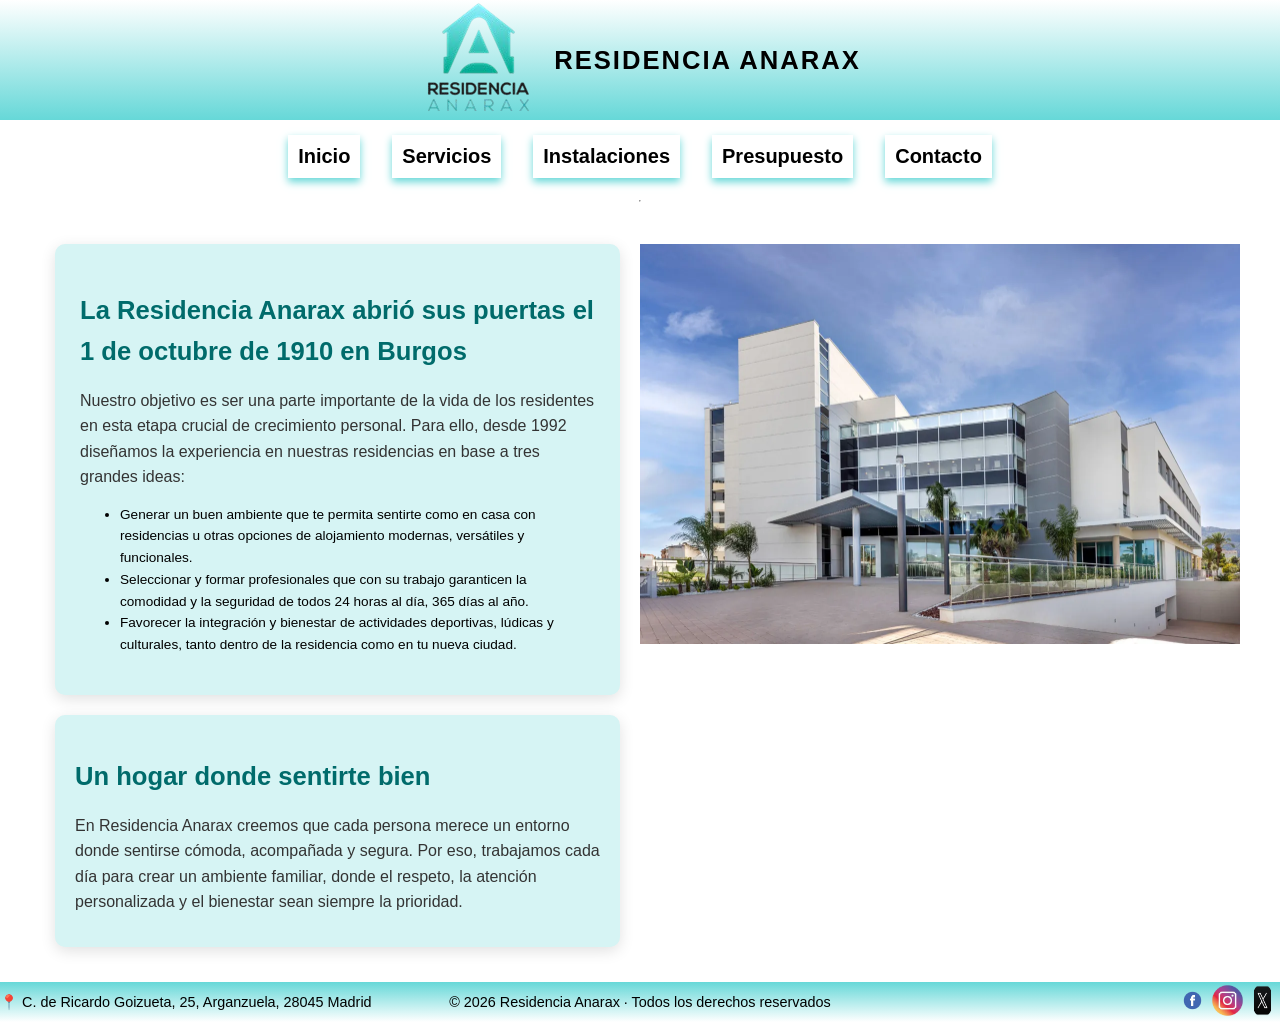
<file: index.html>
<!DOCTYPE html>
<html lang="es">
<head>
    
    <meta charset="UTF-8">
    <meta name="viewport" content="width=device-width, initial-scale=1.0">
    <title>Residencia Anarax</title>
    <link rel="shortcut icon" href="images/logoanarax1.png">
    <link rel="stylesheet" href="css/styles.css">

</head>

<body>
    <header>
        <div style="display: flex; align-items: center; gap: 15px;">
            <img src="images/logoanarax2-removebg-preview.png" alt="logoanarax" id="logo">
            <h1>RESIDENCIA ANARAX</h1>
        </div>
    </header>
    
    <nav class="menu-columnas">
        <div class="columna">
            <a href="index.html">Inicio</a>
        </div>
        
        <div class="columna">
            <a href="#">Servicios</a>
            <ul>
                <li><a href="Servicios/asistenciales.html">Servicios Asistenciales</a></li>
                <li><a href="Servicios/sanitarios.html">Servicios Sanitarios</a></li>
                <li><a href="Servicios/hoteleros.html">Servicios Hoteleros</a></li>
                <li><a href="Servicios/complementarios.html">Servicios Complementarios</a></li>
            </ul>
        </div>

        <div class="columna">
            <a href="galeria.html">Instalaciones</a>
        </div>

        <div class="columna">
            <a href="presupuesto.html">Presupuesto</a>
        </div>

        <div class="columna">
            <a href="contacto.html">Contacto</a>
        </div>


    </nav>
    <hr>
        <div class="contenedor">

            <div class="primertexto">
                <div class="textoestilo">
                    <h2>La Residencia Anarax abrió sus puertas el 1 de octubre de 1910 en Burgos</h2>
                    <p> Nuestro objetivo es ser una parte importante de la vida de los residentes en esta etapa crucial de crecimiento
                        personal.
                        Para ello, desde 1992 diseñamos la experiencia en nuestras residencias en base a tres grandes ideas:
                    </p>
                        <ul>
                            <li>Generar un buen ambiente que te permita sentirte como en casa con residencias u otras opciones de alojamiento modernas, versátiles y funcionales.</li>
                            <li>Seleccionar y formar profesionales que con su trabajo garanticen la comodidad y la seguridad de todos 24 horas al día, 365 días al año.</li>
                            <li>Favorecer la integración y bienestar de actividades deportivas, lúdicas y culturales, tanto dentro de la residencia como en tu nueva ciudad.</li>
                        </ul>

                 </div>

                <div class="textoestilo segundotexto">
                
                    <h2> Un hogar donde sentirte bien </h2>
                    <p>
                        En Residencia Anarax creemos que cada persona merece un entorno donde sentirse cómoda, acompañada y segura.
                        Por eso, trabajamos cada día para crear un ambiente familiar, 
                        donde el respeto, la atención personalizada y el bienestar sean siempre la prioridad.
                    </p>
                </div>
            </div>

            <img src="images/ImagenResidencia.png" alt="residencianarax">
        </div>

    <footer class="footer">
  
        <div class="footer-left">
            <p>📍 C. de Ricardo Goizueta, 25, Arganzuela, 28045 Madrid</p>
        </div>

        <div class="footer-center">
            <p>© 2026 Residencia Anarax · Todos los derechos reservados</p>
        </div>

        <div class="footer-right">
            <a href="https://facebook.com" target="_blank">
                <img src="images/facebook-social-media-icon-design-template-vector-png_127003-removebg-preview.png" alt="Facebook">
            </a>

            <a href="https://instagram.com" target="_blank">
                <img src="images/instagram-removebg-preview.png" alt="Instagram">
            </a>

            <a href="https://twitter.com" target="_blank">
                <img src="images/twitterxlogo-removebg-preview.png" alt="Twitter">
            </a>
        </div>

</footer>

</body>

</html>
</file>
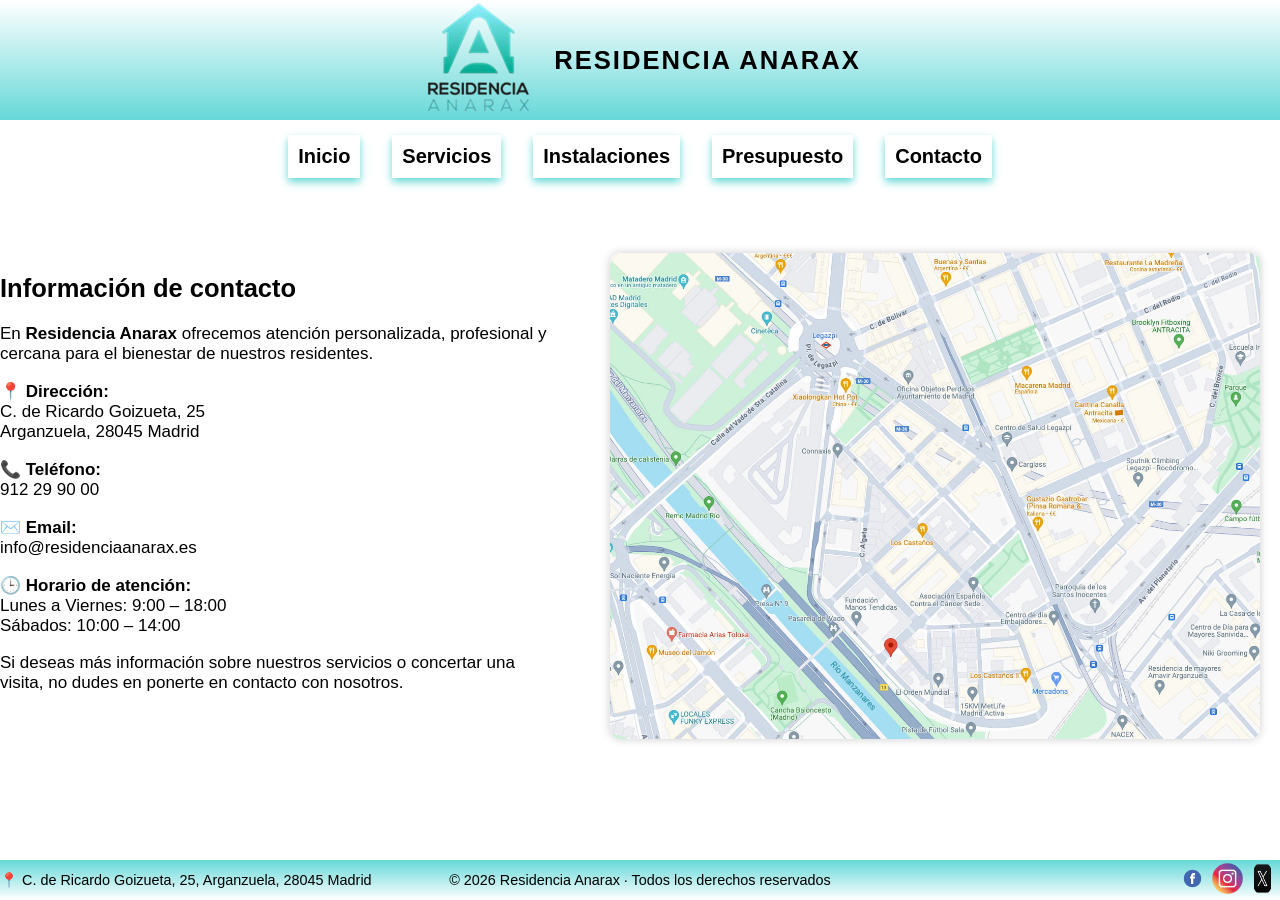
<file: contacto.html>
<!DOCTYPE html>
<html lang="es">
<head>

  <meta charset="UTF-8">
  <meta name="viewport" content="width=device-width, initial-scale=1.0">
  <title>Contacto - Residencia Anarax</title>
  <link rel="stylesheet" href="css/styles.css">

</head>
<body class="fondo_quienes">
    <header>
        <div style="display: flex; align-items: center; gap: 15px;">
            <img src="images/logoanarax2-removebg-preview.png" alt="logoanarax" id="logo">
            <h1>RESIDENCIA ANARAX</h1>
        </div>
    </header>
    
    <nav class="menu-columnas">
        <div class="columna">
            <a href="index.html">Inicio</a>
        </div>
        
        <div class="columna">
            <a href="#">Servicios</a>
            <ul>
                <li><a href="Servicios/asistenciales.html">Servicios Asistenciales</a></li>
                <li><a href="Servicios/sanitarios.html">Servicios Sanitarios</a></li>
                <li><a href="Servicios/hoteleros.html">Servicios Hoteleros</a></li>
                <li><a href="Servicios/complementarios.html">Servicios Complementarios</a></li>
            </ul>
        </div>

        <div class="columna">
            <a href="galeria.html">Instalaciones</a>
        </div>

        <div class="columna">
            <a href="presupuesto.html">Presupuesto</a>
        </div>
        
        <div class="columna">
            <a href="contacto.html">Contacto</a>
        </div>
    </nav>

    <main>
    <div class="contacto-contenedor">

        <div class="contacto-formulario contacto-info">

            <h2>Información de contacto</h2>

                <p>
                    En <strong>Residencia Anarax</strong> ofrecemos atención personalizada,
                    profesional y cercana para el bienestar de nuestros residentes.
                </p>

                <p>
                    📍 <strong>Dirección:</strong><br>
                    C. de Ricardo Goizueta, 25<br>
                    Arganzuela, 28045 Madrid
                </p>

                <p>
                    📞 <strong>Teléfono:</strong><br>
                    912 29 90 00
                </p>

                <p>
                    ✉️ <strong>Email:</strong><br>
                    info@residenciaanarax.es
                </p>

                <p>
                    🕒 <strong>Horario de atención:</strong><br>
                    Lunes a Viernes: 9:00 – 18:00<br>
                    Sábados: 10:00 – 14:00
                </p>

                <p>
                    Si deseas más información sobre nuestros servicios o concertar
                    una visita, no dudes en ponerte en contacto con nosotros.
                </p>

        </div>

        <div class="contacto-mapa">
            <img src="images/mapa-madrid.jpg" alt="Mapa de localización">
        </div>
    </div>

    </main>

    <footer class="footer">
  
        <div class="footer-left">
            <p>📍 C. de Ricardo Goizueta, 25, Arganzuela, 28045 Madrid</p>
        </div>

        <div class="footer-center">
            <p>© 2026 Residencia Anarax · Todos los derechos reservados</p>
        </div>

        <div class="footer-right">
            <a href="https://facebook.com" target="_blank">
                <img src="images/facebook-social-media-icon-design-template-vector-png_127003-removebg-preview.png" alt="Facebook">
            </a>

            <a href="https://instagram.com" target="_blank">
                <img src="images/instagram-removebg-preview.png" alt="Instagram">
            </a>

            <a href="https://twitter.com" target="_blank">
                <img src="images/twitterxlogo-removebg-preview.png" alt="Twitter">
            </a>
        </div>

</footer>

</body>
</html>
</file>
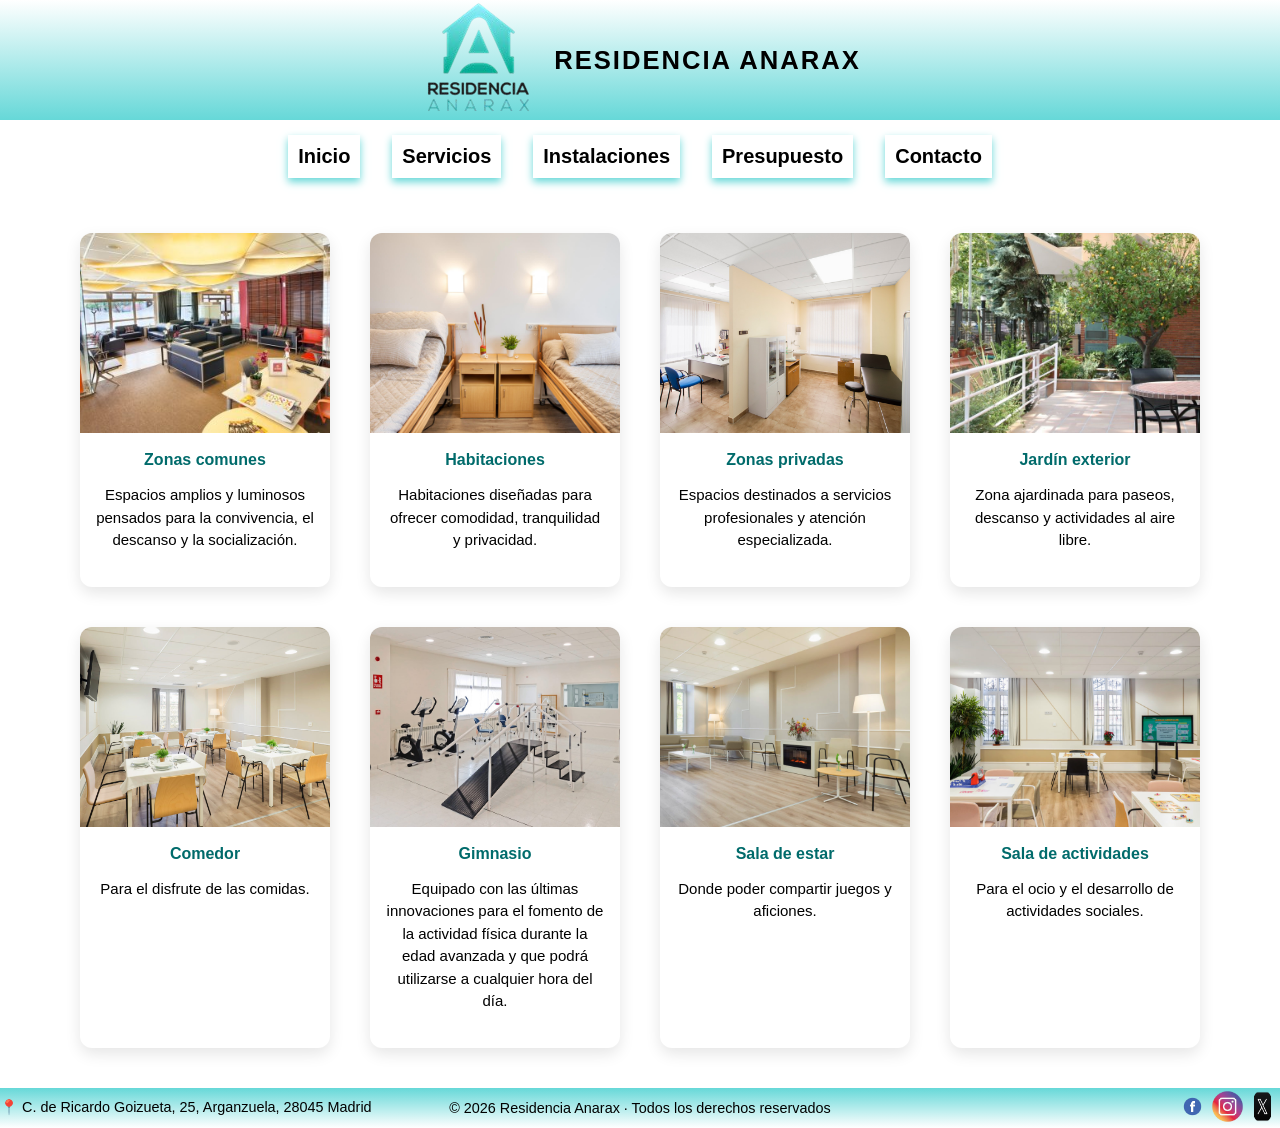
<file: galeria.html>
<!DOCTYPE html>
<html lang="es">
<head>

  <meta charset="UTF-8">
  <meta name="viewport" content="width=device-width, initial-scale=1.0">
  <title>Instalaciones - Residencia Anarax</title>
  <link rel="stylesheet" href="css/styles.css">

</head>
<body class="fondo_quienes">
    <header>
        <div style="display: flex; align-items: center; gap: 15px;">
            <img src="images/logoanarax2-removebg-preview.png" alt="logoanarax" id="logo">
            <h1>RESIDENCIA ANARAX</h1>
        </div>
    </header>
    
    <nav class="menu-columnas">
        <div class="columna">
            <a href="index.html">Inicio</a>
        </div>
        
        <div class="columna">
            <a href="#">Servicios</a>
            <ul>
                <li><a href="Servicios/asistenciales.html">Servicios Asistenciales</a></li>
                <li><a href="Servicios/sanitarios.html">Servicios Sanitarios</a></li>
                <li><a href="Servicios/hoteleros.html">Servicios Hoteleros</a></li>
                <li><a href="Servicios/complementarios.html">Servicios Complementarios</a></li>
            </ul>
        </div>

        <div class="columna">
            <a href="galeria.html">Instalaciones</a>
        </div>

        <div class="columna">
            <a href="presupuesto.html">Presupuesto</a>
        </div>

        <div class="columna">
            <a href="contacto.html">Contacto</a>
        </div>

    </nav>

        <section class="instalaciones">

            <div class="card">
                <img src="images/Galeria/Zonascomunes.png" alt="Zonas comunes">
                <h2>Zonas comunes</h2>
                <p>
                    Espacios amplios y luminosos pensados para la convivencia,
                    el descanso y la socialización.
                </p>
            </div>

            <div class="card">
                <img src="images/Galeria/Habitaciones.jpg" alt="Habitaciones">
                <h2>Habitaciones</h2>
                <p>
                    Habitaciones diseñadas para ofrecer comodidad,
                    tranquilidad y privacidad.
                </p>
            </div>

            <div class="card">
                <img src="images/Galeria/zonasprivadas.jpg" alt="Zonas privadas">
                <h2>Zonas privadas</h2>
                <p>
                    Espacios destinados a servicios profesionales
                    y atención especializada.
                </p>
            </div>

            <div class="card">
                <img src="images/Galeria/jardin.jpg" alt="Jardín exterior">
                <h2>Jardín exterior</h2>
                <p>
                    Zona ajardinada para paseos, descanso
                    y actividades al aire libre.
                </p>
            </div>

            <div class="card">
                <img src="images/Galeria/comedor.jpg" alt="Comedor">
                <h2>Comedor</h2>
                <p>
                    Para el disfrute de las comidas.
                </p>
            </div>            

            <div class="card">
                <img src="images/Galeria/gimnasio.jpg" alt="Gimnasio">
                <h2>Gimnasio</h2>
                <p>
                    Equipado con las últimas innovaciones para el fomento de la actividad física durante la edad avanzada
                    y que podrá utilizarse a cualquier hora del día.
                </p>
            </div>

            <div class="card">
                <img src="images/Galeria/saladeestar.jpg" alt="Sala de estar">
                <h2>Sala de estar</h2>
                <p>
                    Donde poder compartir juegos y aficiones.
                </p>
            </div>
            
            <div class="card">
                <img src="images/Galeria/sala-de-actividades.jpg" alt="Sala de actividades">
                <h2>Sala de actividades</h2>
                <p>
                    Para el ocio y el desarrollo de actividades sociales.
                </p>
            </div> 
            
    

        </section>

    <footer class="footer">
  
        <div class="footer-left">
            <p>📍 C. de Ricardo Goizueta, 25, Arganzuela, 28045 Madrid</p>
        </div>

        <div class="footer-center">
            <p>© 2026 Residencia Anarax · Todos los derechos reservados</p>
        </div>

        <div class="footer-right">
            <a href="https://facebook.com" target="_blank">
                <img src="images/facebook-social-media-icon-design-template-vector-png_127003-removebg-preview.png" alt="Facebook">
            </a>

            <a href="https://instagram.com" target="_blank">
                <img src="images/instagram-removebg-preview.png" alt="Instagram">
            </a>

            <a href="https://twitter.com" target="_blank">
                <img src="images/twitterxlogo-removebg-preview.png" alt="Twitter">
            </a>
        </div>

</footer>
</body>
</html>
</file>
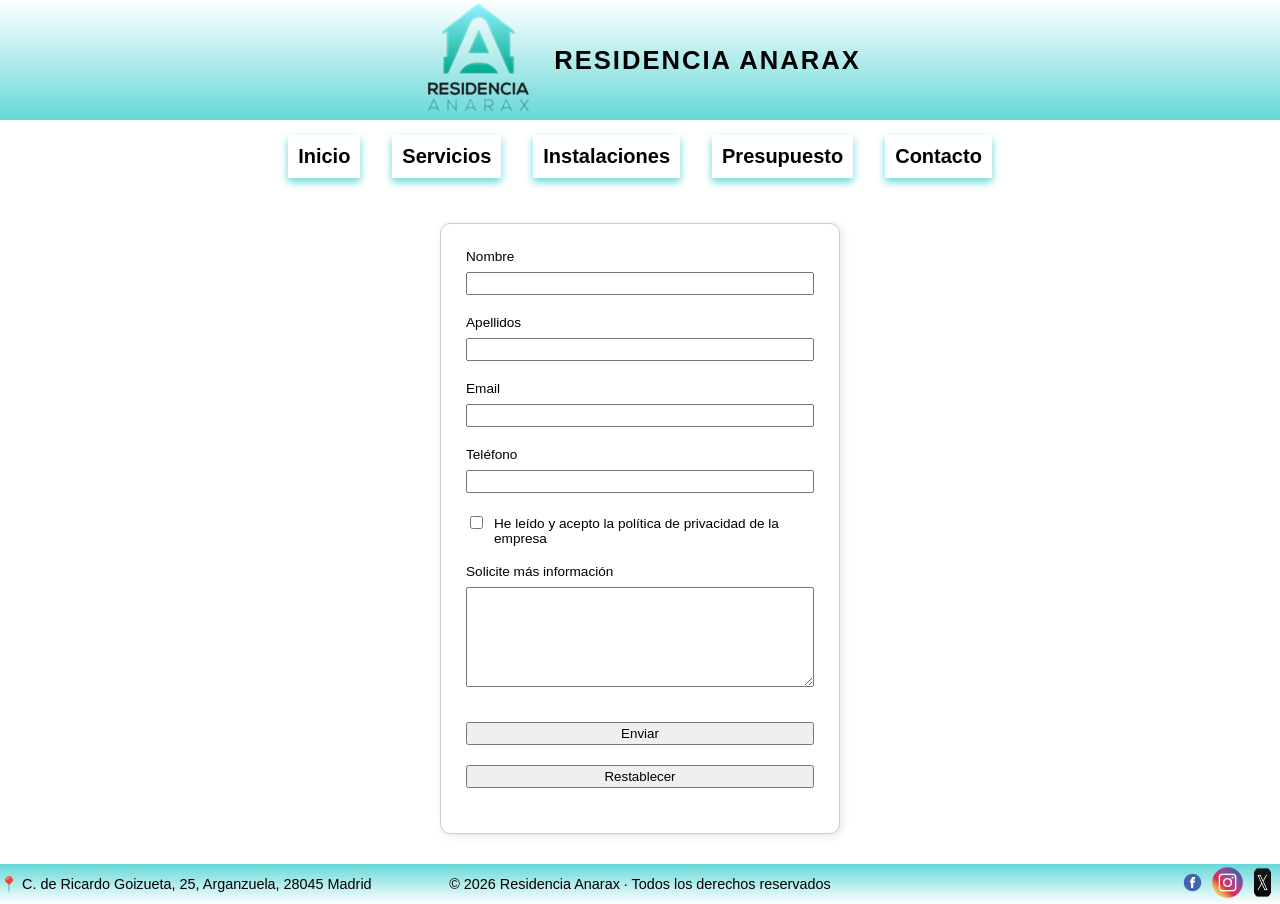
<file: presupuesto.html>
<!DOCTYPE html>
<html lang="es">
<head>

  <meta charset="UTF-8">
  <meta name="viewport" content="width=device-width, initial-scale=1.0">
  <title>Presupuesto - Residencia Anarax</title>
  <link rel="stylesheet" href="css/styles.css">

</head>
<body class="fondo_quienes">
    <header>
        <div style="display: flex; align-items: center; gap: 15px;">
            <img src="images/logoanarax2-removebg-preview.png" alt="logoanarax" id="logo">
            <h1>RESIDENCIA ANARAX</h1>
        </div>
    </header>
    
    <nav class="menu-columnas">
        <div class="columna">
            <a href="index.html">Inicio</a>
        </div>
        
        <div class="columna">
            <a href="#">Servicios</a>
            <ul>
                <li><a href="Servicios/asistenciales.html">Servicios Asistenciales</a></li>
                <li><a href="Servicios/sanitarios.html">Servicios Sanitarios</a></li>
                <li><a href="Servicios/hoteleros.html">Servicios Hoteleros</a></li>
                <li><a href="Servicios/complementarios.html">Servicios Complementarios</a></li>
            </ul>
        </div>

        <div class="columna">
            <a href="galeria.html">Instalaciones</a>
        </div>

        <div class="columna">
            <a href="presupuesto.html">Presupuesto</a>
        </div>
        
        <div class="columna">
            <a href="contacto.html">Contacto</a>
        </div>

    </nav>

    <form action="#" method="post">
    <label for="nombre">Nombre</label>
    <input type="text" id="nombre" name="nombre"><br>

    <label for="Apellidos">Apellidos</label>
    <input type="text" id="Apellidos" name="Apellidos"><br>

    <label for="email">Email</label>
    <input type="text" id="email" name="email"><br>

    <label for="telefono">Teléfono</label>
    <input type="tel" id="telefono" name="telefono"><br>

    <div class="fila-check">
        <input type="checkbox" id="politica" name="casilla" required>
        <label for="politica" class="label-check"> He leído y acepto la política de privacidad de la empresa </label>
    </div>

    <br>
    <label for="descripcion">Solicite más información</label>
    <textarea id="descripcion" name="descripcion"></textarea>

    <div class="buttons">
      <input type="submit" value="Enviar">
      <input type="reset" value="Restablecer">
    </div>
  </form>

    <footer class="footer">
  
        <div class="footer-left">
            <p>📍 C. de Ricardo Goizueta, 25, Arganzuela, 28045 Madrid</p>
        </div>

        <div class="footer-center">
            <p>© 2026 Residencia Anarax · Todos los derechos reservados</p>
        </div>

        <div class="footer-right">
            <a href="https://facebook.com" target="_blank">
                <img src="images/facebook-social-media-icon-design-template-vector-png_127003-removebg-preview.png" alt="Facebook">
            </a>

            <a href="https://instagram.com" target="_blank">
                <img src="images/instagram-removebg-preview.png" alt="Instagram">
            </a>

            <a href="https://twitter.com" target="_blank">
                <img src="images/twitterxlogo-removebg-preview.png" alt="Twitter">
            </a>
        </div>

    </footer>
    
</body>
</html>
</file>
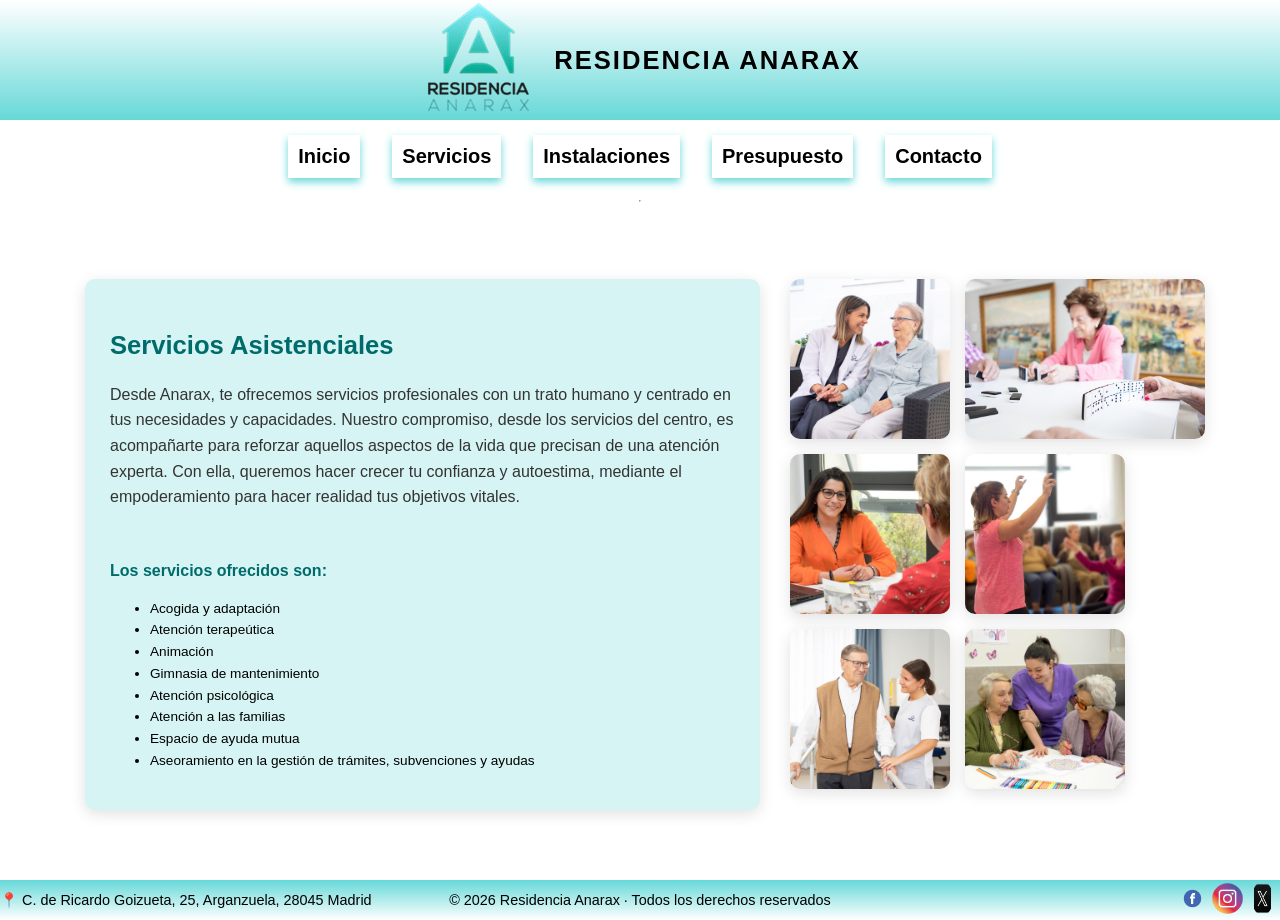
<file: Servicios/asistenciales.html>
<!DOCTYPE html>
<html lang="es">
<head>

  <meta charset="UTF-8">
  <meta name="viewport" content="width=device-width, initial-scale=1.0">
  <title>Servicios Asistenciales</title>
  <link rel="shortcut icon" href="images/logoanarax.png">
  <link rel="stylesheet" href="../css/styles.css">

</head>

<body class="fondo_quienes">
    <header>
        <div style="display: flex; align-items: center; gap: 15px;">
            <img src="../images/logoanarax2-removebg-preview.png" alt="logoanarax" id="logo">
            <h1>RESIDENCIA ANARAX</h1>
        </div>
    </header>
    
    <nav class="menu-columnas">
        <div class="columna">
            <a href="../index.html">Inicio</a>
        </div>
        
        <div class="columna">
            <a href="#">Servicios</a>
            <ul>
                <li><a href=../Servicios/asistenciales.html>Servicios Asistenciales</a></li>
                <li><a href=../Servicios/sanitarios.html>Servicios Sanitarios</a></li>
                <li><a href=../Servicios/hoteleros.html>Servicios Hoteleros</a></li>
                <li><a href=../Servicios/complementarios.html>Servicios Complementarios</a></li>
            </ul>
        </div>

        <div class="columna">
            <a href="../galeria.html">Instalaciones</a>
        </div>

        <div class="columna">
            <a href="../presupuesto.html">Presupuesto</a>
        </div>

        <div class="columna">
            <a href="../contacto.html">Contacto</a>
        </div>

    </nav>
    <hr>
    <div class="servicios">
        
      <div class="textoestilo">
        <h2>Servicios Asistenciales</h2>
        <p>
        Desde Anarax, te ofrecemos servicios profesionales con un trato humano y centrado en tus necesidades y capacidades.
        Nuestro compromiso, desde los servicios del centro, es acompañarte para reforzar aquellos aspectos de la vida que precisan de una atención experta. 
        Con ella, queremos hacer crecer tu confianza y autoestima, mediante el empoderamiento para hacer realidad tus objetivos vitales. </p>
        <br>
        <h3> Los servicios ofrecidos son: </h3>
      
        <ul>
          <li>Acogida y adaptación</li>
          <li>Atención terapeútica</li>
          <li>Animación</li>
          <li>Gimnasia de mantenimiento</li>
          <li>Atención psicológica</li>
          <li>Atención a las familias</li>
          <li>Espacio de ayuda mutua</li>
          <li>Aseoramiento en la gestión de trámites, subvenciones y ayudas</li>
        </ul>

      </div>

         <div class="fotos-servicios">
            <img src="../images/asistenciales-acogida-768x768.jpg" alt="Servicio asistencial 1">
            <img src="../images/asistenciales-animacion-sociocultural.png" alt="Servicio asistencial 2">
            <img src="../images/asistenciales-familia-768x768.jpg" alt="Servicio asistencial 3">
            <img src="../images/asistenciales-gimnasia1-768x768.jpg" alt="Servicio asistencial 4">
            <img src="../images/asistenciales-rehabilitacion-768x768.jpg" alt="Servicio asistencial 5">
            <img src="../images/asistenciales-terapias-768x768.jpg" alt="Servicio asistencial 6">
        </div>  

    </div>

    

    <footer class="footer">
  
        <div class="footer-left">
            <p>📍 C. de Ricardo Goizueta, 25, Arganzuela, 28045 Madrid</p>
        </div>

        <div class="footer-center">
            <p>© 2026 Residencia Anarax · Todos los derechos reservados</p>
        </div>

        <div class="footer-right">
            <a href="https://facebook.com" target="_blank">
                <img src="../images/facebook-social-media-icon-design-template-vector-png_127003-removebg-preview.png" alt="Facebook">
            </a>

            <a href="https://instagram.com" target="_blank">
                <img src="../images/instagram-removebg-preview.png" alt="Instagram">
            </a>

            <a href="https://twitter.com" target="_blank">
                <img src="../images/twitterxlogo-removebg-preview.png" alt="Twitter">
            </a>
        </div>

</footer>

</body>
</html>
</file>
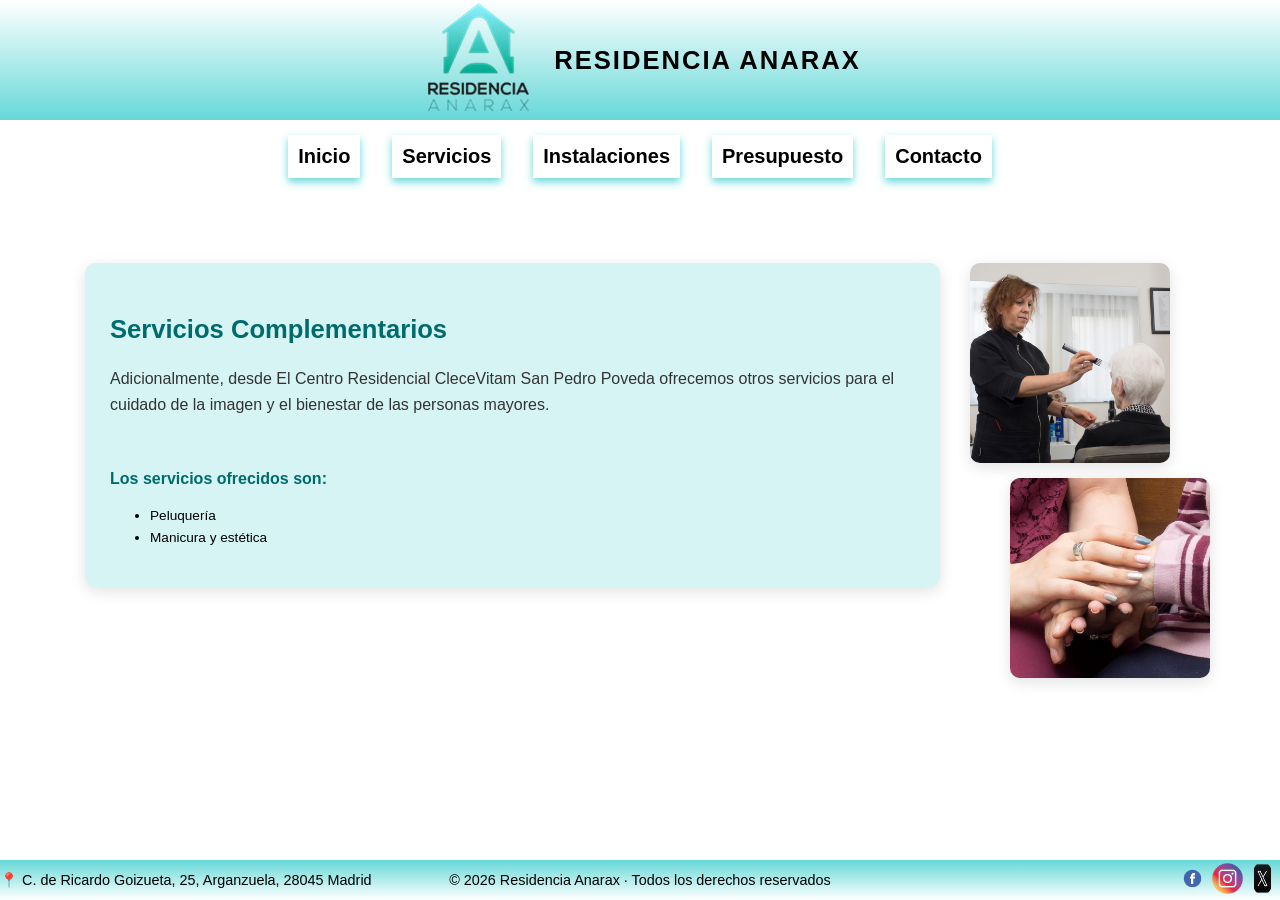
<file: Servicios/complementarios.html>
<!DOCTYPE html>
<html lang="es">
<head>
  <meta charset="UTF-8">
  <meta name="viewport" content="width=device-width, initial-scale=1.0">
  <title>Servicios Complementarios</title>
  <link rel="stylesheet" href="../css/styles.css">
</head>
<body class="fondo_quienes">
    <header>
        <div style="display: flex; align-items: center; gap: 15px;">
            <img src="../images/logoanarax2-removebg-preview.png" alt="logoanarax" id="logo">
            <h1>RESIDENCIA ANARAX</h1>
        </div>
    </header>
    
    <nav class="menu-columnas">
        <div class="columna">
            <a href="../index.html">Inicio</a>
        </div>
        
        <div class="columna">
            <a href="#">Servicios</a>
            <ul>
                <li><a href=../Servicios/asistenciales.html>Servicios Asistenciales</a></li>
                <li><a href=../Servicios/sanitarios.html>Servicios Sanitarios</a></li>
                <li><a href=../Servicios/hoteleros.html>Servicios Hoteleros</a></li>
                <li><a href=../Servicios/complementarios.html>Servicios Complementarios</a></li>
            </ul>
        </div>

        <div class="columna">
            <a href="../galeria.html">Instalaciones</a>
        </div>

        <div class="columna">
            <a href="../presupuesto.html">Presupuesto</a>
        </div>

        <div class="columna">
            <a href="../contacto.html">Contacto</a>
        </div>

    </nav>
    <div class="servicios">
        
     <div class="textoestilo">
        <h2>Servicios Complementarios</h2>
        <p>
          Adicionalmente, desde El Centro Residencial CleceVitam San Pedro Poveda ofrecemos otros servicios para el cuidado de la imagen 
          y el bienestar de las personas mayores. </p>
        <br>
          <h3> Los servicios ofrecidos son: </h3>
          <ul>
            <li>Peluquería</li>
            <li>Manicura y estética</li>
          </ul>
      </div>

        <div class="fotos-servicios" style="display: flex; flex-direction: column; gap: 15px; width: 240px; flex-shrink: 0;">
            <img src="../images/servicios-complementarios-peluqueria-768x768.jpg" alt="Servicio peluqueria" style="width: 200px; height: 200px; object-fit: cover; border-radius: 10px; box-shadow: 0 4px 15px rgba(0,0,0,0.12); align-self: flex-start;">
            <img src="../images/complementarios-manicura-768x768.jpg" alt="Servicio manicura" style="width: 200px; height: 200px; object-fit: cover; border-radius: 10px; box-shadow: 0 4px 15px rgba(0,0,0,0.12); align-self: flex-end;">
        </div>    

    </div>

    <footer class="footer">
  
        <div class="footer-left">
            <p>📍 C. de Ricardo Goizueta, 25, Arganzuela, 28045 Madrid</p>
        </div>

        <div class="footer-center">
            <p>© 2026 Residencia Anarax · Todos los derechos reservados</p>
        </div>

        <div class="footer-right">
            <a href="https://facebook.com" target="_blank">
                <img src="../images/facebook-social-media-icon-design-template-vector-png_127003-removebg-preview.png" alt="Facebook">
            </a>

            <a href="https://instagram.com" target="_blank">
                <img src="../images/instagram-removebg-preview.png" alt="Instagram">
            </a>

            <a href="https://twitter.com" target="_blank">
                <img src="../images/twitterxlogo-removebg-preview.png" alt="Twitter">
            </a>
        </div>

</footer>

</body>
</html>
</file>
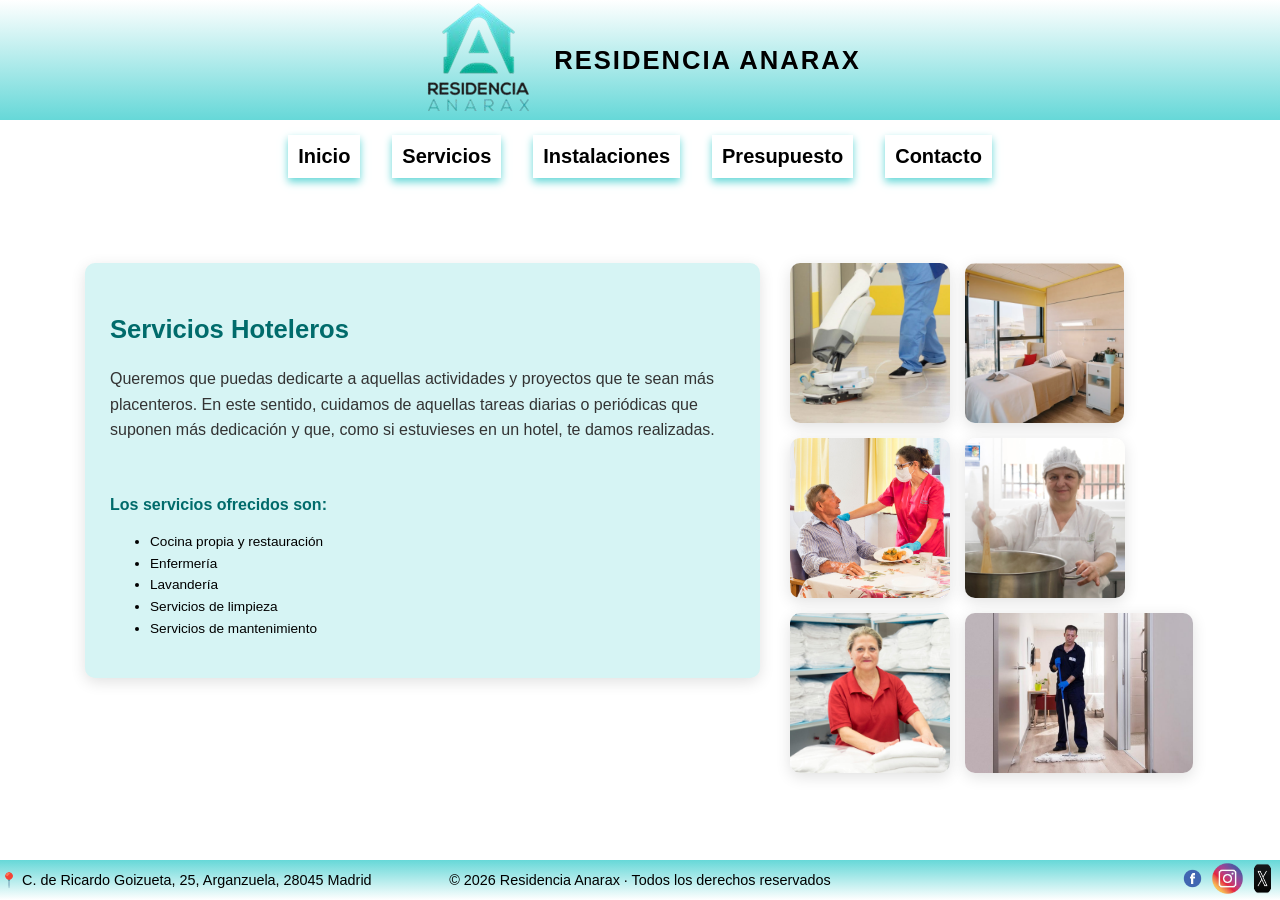
<file: Servicios/hoteleros.html>
<!DOCTYPE html>
<html lang="es">
<head>
  <meta charset="UTF-8">
  <meta name="viewport" content="width=device-width, initial-scale=1.0">
  <title>Servicios Hoteleros</title>
  <link rel="stylesheet" href="../css/styles.css">
</head>
<body class="fondo_quienes">
    <header>
        <div style="display: flex; align-items: center; gap: 15px;">
            <img src="../images/logoanarax2-removebg-preview.png" alt="logoanarax" id="logo">
            <h1>RESIDENCIA ANARAX</h1>
        </div>
    </header>
    
    <nav class="menu-columnas">
        <div class="columna">
            <a href="../index.html">Inicio</a>
        </div>
        
        <div class="columna">
            <a href="#">Servicios</a>
            <ul>
                <li><a href=../Servicios/asistenciales.html>Servicios Asistenciales</a></li>
                <li><a href=../Servicios/sanitarios.html>Servicios Sanitarios</a></li>
                <li><a href=../Servicios/hoteleros.html>Servicios Hoteleros</a></li>
                <li><a href=../Servicios/complementarios.html>Servicios Complementarios</a></li>
            </ul>
        </div>

        <div class="columna">
            <a href="../galeria.html">Instalaciones</a>
        </div>

        <div class="columna">
            <a href="../presupuesto.html">Presupuesto</a>
        </div>

        <div class="columna">
            <a href="../contacto.html">Contacto</a>
        </div>

    </nav>
    <div class="servicios">
        
        <div class="textoestilo">
            <h2>Servicios Hoteleros</h2>
            <p>
            Queremos que puedas dedicarte a aquellas actividades y proyectos que te sean más placenteros. 
            En este sentido, cuidamos de aquellas tareas diarias o periódicas que suponen más dedicación y que, 
            como si estuvieses en un hotel, te damos realizadas. </p>
            <br>
            <h3> Los servicios ofrecidos son: </h3>
            <ul>
                <li>Cocina propia y restauración</li>
                <li>Enfermería</li>
                <li>Lavandería</li>
                <li>Servicios de limpieza</li>
                <li>Servicios de mantenimiento</li>
            </ul>
        </div>

            <div class="fotos-servicios">
                <img src="../images/hoteleros-mantenimiento-768x768.jpg" alt="Servicio hoteleros 1">
                <img src="../images/servicios-hoteleroshab.png" alt="Servicio hoteleros 2">
                <img src="../images/hoteleros-restauracion.jpg" alt="Servicio hoteleros 3">
                <img src="../images/servicios-hoteleros-cocina-768x768.jpg" alt="Servicio hoteleros 4">
                <img src="../images/servicios-hoteleros-lavanderia-768x768.jpg" alt="Servicio hoteleros 5">
                <img src="../images/servicios-hoteleros-limpieza-1-768x538.jpg" alt="Servicio hoteleros 6">
            </div>  


    </div>

    <footer class="footer">
  
        <div class="footer-left">
            <p>📍 C. de Ricardo Goizueta, 25, Arganzuela, 28045 Madrid</p>
        </div>

        <div class="footer-center">
            <p>© 2026 Residencia Anarax · Todos los derechos reservados</p>
        </div>

        <div class="footer-right">
            <a href="https://facebook.com" target="_blank">
                <img src="../images/facebook-social-media-icon-design-template-vector-png_127003-removebg-preview.png" alt="Facebook">
            </a>

            <a href="https://instagram.com" target="_blank">
                <img src="../images/instagram-removebg-preview.png" alt="Instagram">
            </a>

            <a href="https://twitter.com" target="_blank">
                <img src="../images/twitterxlogo-removebg-preview.png" alt="Twitter">
            </a>
        </div>

</footer>

</body>
</html>
</file>
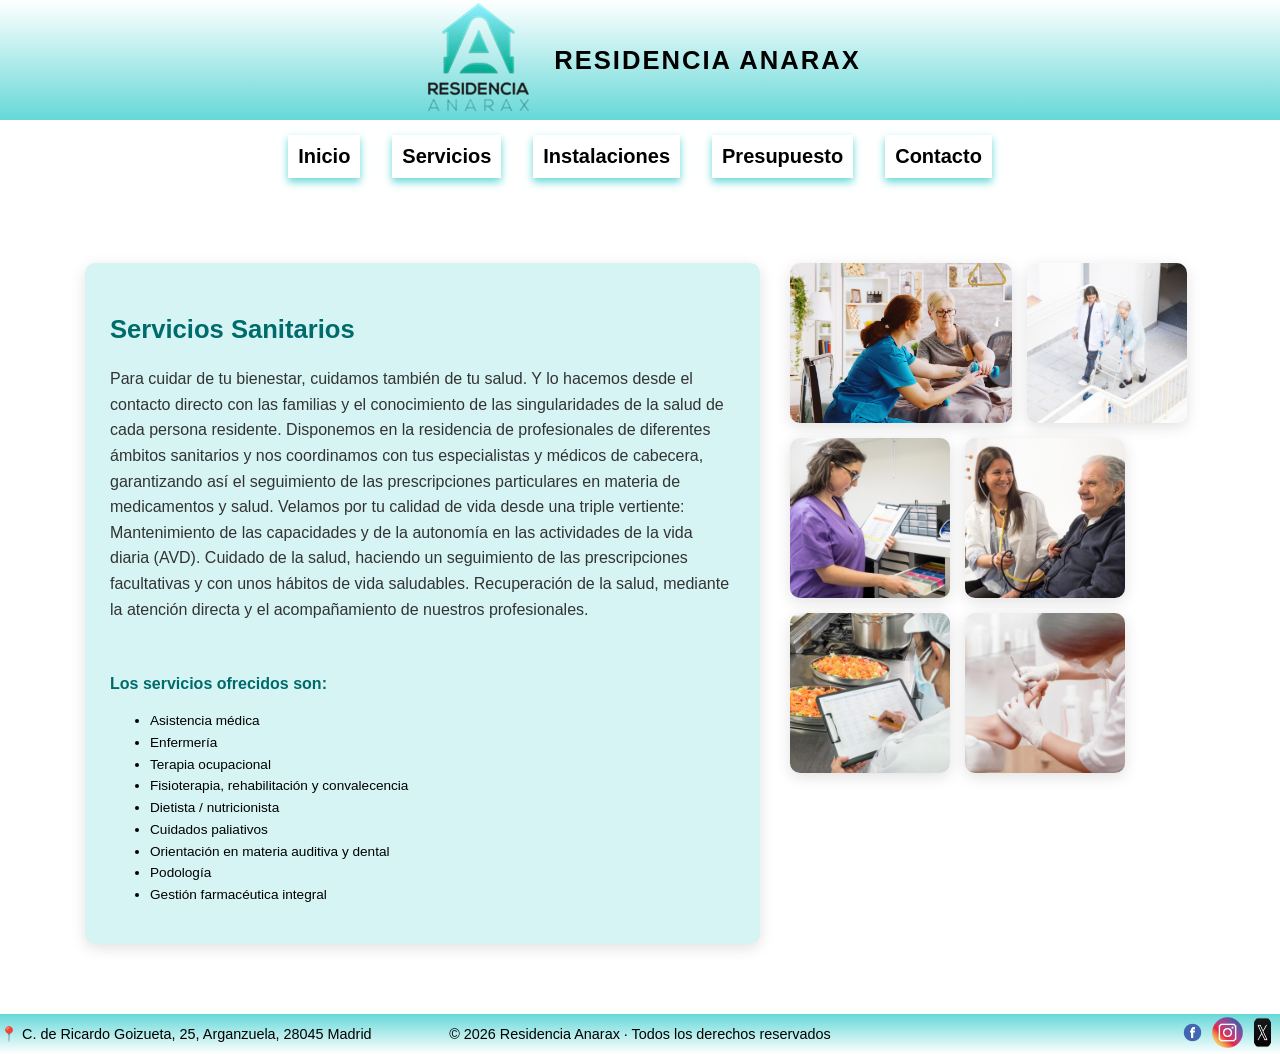
<file: Servicios/sanitarios.html>
<!DOCTYPE html>
<html lang="es">
<head>
  <meta charset="UTF-8">
  <meta name="viewport" content="width=device-width, initial-scale=1.0">
  <title>Servicios Sanitarios</title>
  <link rel="stylesheet" href="../css/styles.css"> 
</head>
<body class="fondo_quienes">
    <header>
        <div style="display: flex; align-items: center; gap: 15px;">
            <img src="../images/logoanarax2-removebg-preview.png" alt="logoanarax" id="logo">
            <h1>RESIDENCIA ANARAX</h1>
        </div>
    </header>
    
    <nav class="menu-columnas">
        <div class="columna">
            <a href="../index.html">Inicio</a>
        </div>
        
        <div class="columna">
            <a href="#">Servicios</a>
            <ul>
                <li><a href=../Servicios/asistenciales.html>Servicios Asistenciales</a></li>
                <li><a href=../Servicios/sanitarios.html>Servicios Sanitarios</a></li>
                <li><a href=../Servicios/hoteleros.html>Servicios Hoteleros</a></li>
                <li><a href=../Servicios/complementarios.html>Servicios Complementarios</a></li>
            </ul>
        </div>

        <div class="columna">
            <a href="../galeria.html">Instalaciones</a>
        </div>

        <div class="columna">
            <a href="../presupuesto.html">Presupuesto</a>
        </div>

        <div class="columna">
            <a href="../contacto.html">Contacto</a>
        </div>

    </nav>

  <div class="servicios">
    
    <div class="textoestilo">
      <h2>Servicios Sanitarios</h2>
        <p>
        Para cuidar de tu bienestar, cuidamos también de tu salud. Y lo hacemos desde el contacto directo con las familias y el conocimiento de las singularidades de la salud de cada persona residente.
        Disponemos en la residencia de profesionales de diferentes ámbitos sanitarios y nos coordinamos con tus especialistas y médicos de cabecera, garantizando así el seguimiento de las prescripciones particulares en materia de medicamentos y salud.
        Velamos por tu calidad de vida desde una triple vertiente:
        Mantenimiento de las capacidades y de la autonomía en las actividades de la vida diaria (AVD).
        Cuidado de la salud, haciendo un seguimiento de las prescripciones facultativas y con unos hábitos de vida saludables.
        Recuperación de la salud, mediante la atención directa y el acompañamiento de nuestros profesionales. </p>
        <br>
        <h3> Los servicios ofrecidos son: </h3>
        <ul>
          <li>Asistencia médica</li>
          <li>Enfermería</li>
          <li>Terapia ocupacional</li>
          <li>Fisioterapia, rehabilitación y convalecencia</li>
          <li>Dietista / nutricionista</li>
          <li>Cuidados paliativos</li>
          <li>Orientación en materia auditiva y dental</li>
          <li>Podología</li>
          <li>Gestión farmacéutica integral</li>
        </ul>
    </div>

        <div class="fotos-servicios">
            <img src="../images/sanitarios-asdjax.png" alt="Servicio sanitarios 1">
            <img src="../images/sanitarios-dependencia-768x768.jpg" alt="Servicio sanitarios 2">
            <img src="../images/sanitarios-enfermeria-768x768.jpg" alt="Servicio sanitarios 3">
            <img src="../images/sanitarios-medico-1-768x768.jpg" alt="Servicio sanitarios 4">
            <img src="../images/sanitarios-nutricionista-1-768x768.jpg" alt="Servicio sanitarios 5">
            <img src="../images/sanitarios-podologia-768x768.jpg" alt="Servicio sanitarios 6">
        </div>  

  </div>

    <footer class="footer">
  
        <div class="footer-left">
            <p>📍 C. de Ricardo Goizueta, 25, Arganzuela, 28045 Madrid</p>
        </div>

        <div class="footer-center">
            <p>© 2026 Residencia Anarax · Todos los derechos reservados</p>
        </div>

        <div class="footer-right">
            <a href="https://facebook.com" target="_blank">
                <img src="../images/facebook-social-media-icon-design-template-vector-png_127003-removebg-preview.png" alt="Facebook">
            </a>

            <a href="https://instagram.com" target="_blank">
                <img src="../images/instagram-removebg-preview.png" alt="Instagram">
            </a>

            <a href="https://twitter.com" target="_blank">
                <img src="../images/twitterxlogo-removebg-preview.png" alt="Twitter">
            </a>
        </div>

</footer>

</body>
</html>
</file>
<file: css/styles.css>
/* =================== RESET BÁSICO =================== */
html {
  min-height: 100%;
}

body{
  margin: 0;
  font-size: 0.85rem; /* Reducir todo el texto para no usar transform: scale */
  font-family: Arial, sans-serif;
  min-height: 100vh;
  display: flex;
  flex-direction: column; /* Para que el footer se quede abajo */
  margin-bottom: 0px;
}

main{
  flex: 1; /* Para que el contenido de la página empuje el footer hacia abajo */
}

/* =================== ENCABEZADO =================== */
header {
  display: flex;
  flex-direction: column;
  align-items: center;
  justify-content: center;
  height: 120px;
  text-align: center;
  background: linear-gradient(to bottom, #ffffff, #66d8d8);
}

header h1 {
  font-size: 1.6rem;
  font-weight: bold;
  letter-spacing: 2px;
}

/* =================== CONTENEDORES GENERALES =================== */
.contenedor {
  display: flex;
  justify-content: space-between;
  align-items: flex-start;
  gap: 20px;
  width: 100%;
  padding: 15px 40px;
  margin: 20px auto;
}

.contenedor img {
  width: 50%;
  height: auto;
  object-fit: cover;
}

/* =================== BLOQUE DE TEXTO =================== */
.textoestilo {
  padding: 25px;
  margin-left: 15px;
  background: #d6f4f4;
  border-radius: 10px;
  box-shadow: 0 4px 15px rgba(0, 0, 0, 0.12);
  line-height: 1.6;
}

.textoestilo h2 {
  font-size: 1.6rem;
  font-weight: bold;
  color: #006b6b;
  margin-bottom: 15px;
}

.textoestilo h3 {
  font-size: 1rem;
  font-weight: bold;
  color: #006b6b;
  margin: 15px 0 8px;
}

.textoestilo p {
  font-size: 1rem;
  color: #333;
  margin-bottom: 12px;
}

.segundotexto {
  margin-top: 20px;
  background: #d6f4f4;
  border-radius: 10px;
  box-shadow: 0 4px 15px rgba(0, 0, 0, 0.12);
  padding: 20px;
}

.instalaciones h2 {
  font-size: 1rem;
  font-weight: bold;
  color: #006b6b;
  margin: 15px 0 8px;
}

/* =================== MENÚ PRINCIPAL =================== */
.menu-columnas {
  display: flex;
  justify-content: center;
  align-items: flex-start;
  gap: 2rem;
  padding: 15px;
}

/* Columnas del menú */
.menu-columnas .columna {
  position: relative;
}

/* Enlaces principales */
.menu-columnas .columna > a {
  display: block;
  padding: 10px;
  font-size: 20px;
  font-weight: bold;
  color: #000;
  text-decoration: none;
  box-shadow: 0 4px 8px #66d8d8;
  transition: background-color 0.3s;
}

.menu-columnas .columna > a:hover {
  background-color: #66d8d8;
  border-radius: 6px;
}

/* =================== SUBMENÚ =================== */
.menu-columnas .columna ul {
  position: absolute;
  top: 100%;
  left: 0;
  display: none;
  min-width: 200px;
  margin: 0;
  padding: 0;
  list-style: none;
  background-color: #fff;
  border-radius: 6px;
  box-shadow: 0 4px 8px #66d8d8;
  font-size: 18px;
  font-weight: bold;
  z-index: 100;
}

.menu-columnas .columna ul li a {
  display: block;
  padding: 0.6rem 1rem;
  color: #000;
  text-decoration: none;
}

.menu-columnas .columna ul li a:hover {
  background-color: #66d8d8;
}

.menu-columnas .columna:hover ul {
  display: block;
}

/* =================== FORMULARIO =================== */
form {
  width: 400px;
  margin: 30px auto;
  padding: 25px;
  background-color: #fff;
  border: 1px solid #ccc;
  border-radius: 10px;
  box-shadow: 2px 2px 8px rgba(0,0,0,0.1);
}

label {
  display: inline-block;
  vertical-align: top;
  width: 180px;
  margin-bottom: 8px;
}

input,
select,
textarea {
  width: 100%; /* Hace que los campos ocupen todo el ancho del formulario */
  padding: 2px;
  margin-bottom: 20px;
}

textarea {
  height: 100px;
  vertical-align: top;
}

.buttons {
  margin-top: 15px;
}

.fila-check {
  display: flex;
  align-items: center;
  gap: 8px;
}

.fila-check input {
  width: auto; /* importante para que no ocupe todo */
}

.fila-check label {
  width: auto;
  margin: 0;
}

/* =================== IMÁGENES Y COLLAGES =================== */
.collage {
  display: flex;
  justify-content: space-between;
  align-items: flex-start;
  gap: 20px;
}

.collage img {
  width: 100%;
  max-width: 950px;
  height: auto;
  border-radius: 8px;
}

/* =================== SECCIÓN SERVICIOS =================== */
.servicios {
  display: flex;
  align-items: flex-start;
  gap: 30px;
  padding: 30px;
  margin: 40px;
}

.servicios .textoestilo {
  flex: 1; /* ocupa el espacio disponible */
}

.fotos-servicios {
    display: flex;
    flex-direction: row;
    flex-wrap: wrap;
    gap: 15px;
    flex-shrink: 0;
    width: 420px;
}

.fotos-servicios img {
    width: calc(50%-10px); /* Dos columnas */
    height: 160px;       /* altura fija igual para ambas */
    object-fit: cover;   /* recorta sin deformar */
    border-radius: 10px;
    box-shadow: 0 4px 15px rgba(0, 0, 0, 0.12);
}

/* =================== CONTACTO =================== */
.contacto-contenedor {
  display: flex;
  justify-content: center;
  align-items: flex-start;
  gap: 40px;
  max-width: 1300px;   /* limita el ancho */
  margin: 60px auto;   /* centra el bloque en la página */
}


.contacto-mapa {
  display: flex;
  justify-content: center;
  align-items: flex-start;
  gap: 20px;
  flex: 1;
}

.contacto-mapa img {
  width: 100%;
  max-width: 650px;
  height: auto;
  border-radius: 10px;
  box-shadow: 0 0 10px rgba(0,0,0,0.2);
}

.contacto-info {
  flex: 1;
  max-width: 550px;
  font-size: 17px;
}

.footer {
  display: flex;
  position: relative;
  margin-top: auto;
  width: 100%;
  height: 40px;
  align-items: center;
  background: linear-gradient(to top, #ffffff, #66d8d8);
}

.footer-left {
  flex: 1;
}

.footer-center {
  position: absolute;
  left: 50%;
  transform: translateX(-50%);
  text-align: center;
}

.footer-right {
  flex: 1;
  display: flex;
  justify-content: flex-end;
}

/* Texto general */
.footer p {
  font-size: 0.9rem;
  font-weight: 500;
  color: #000;
  margin: 0;
}

/* Redes sociales */

.footer-right img {
  width: 35px;
  height: 35px;
}

.footer-right a:hover {
  transform: scale(1.2);
}

.instalaciones {
    display: grid;
    grid-template-columns: repeat(4, 1fr); /* 4 columnas */
    gap: 40px; /* espacio entre tarjetas */
    padding: 40px 80px;
}

.card {
    background-color: white;
    border-radius: 12px;
    overflow: hidden;
    box-shadow: 0 6px 15px rgba(0,0,0,0.1);
    text-align: center;
}

.card img {
    width: 100%; /* Para que la imagen se desborde */
    height: 200px;
    object-fit: cover;
}

.card h3 {
    margin: 15px 0 10px;
    color: #2c7f7a;
}

.card p {
    padding: 0 15px 20px;
    font-size: 15px;
    line-height: 1.5;
}

* {
  box-sizing: border-box;
}

/* =================== MÓVIL =================== */
@media (max-width: 768px) {

  /* HEADER */
  header {
    height: auto;
    padding: 15px;
  }

  header h1 {
    font-size: 1.1rem;
    letter-spacing: 1px;
  }

  #logo {
    width: 50px;
  }

  /* MENÚ */
  .menu-columnas {
    flex-wrap: wrap;
    gap: 0.5rem;
    padding: 10px;
  }

  .menu-columnas .columna > a {
    font-size: 14px;
    padding: 6px 8px;
  }

  .menu-columnas .columna ul {
    font-size: 13px;
    min-width: 150px;
  }

  /* CONTENEDOR INICIO */
  .contenedor {
    flex-direction: column;
    padding: 15px;
    margin: 10px auto;
  }

  .contenedor img {
    width: 100%;
  }

  .textoestilo {
    margin-left: 0;
  }

  /* FORMULARIO */
  form {
    width: 90%;
    padding: 15px;
  }

  label {
    width: 100%;
    display: block;
  }

  input,
  select,
  textarea {
    width: 100%;
  }

  /* SERVICIOS */
  .servicios {
    flex-direction: column;
    margin: 10px;
    padding: 15px;
  }

  .fotos-servicios {
    width: 100%;
  }

  .fotos-servicios img {
    width: calc(50% - 10px);
  }

  /* GALERÍA */
  .instalaciones {
    grid-template-columns: repeat(2, 1fr);
    padding: 20px;
    gap: 20px;
  }

  /* CONTACTO */
  .contacto-contenedor {
    flex-direction: column;
    margin: 20px;
    gap: 20px;
  }

  .contacto-info {
    max-width: 100%;
  }

  /* FOOTER */
  .footer {
    flex-direction: column;
    height: auto;
    padding: 15px 10px;
    gap: 8px;
    text-align: center;
  }

  .footer-center {
    position: static;
    transform: none;
  }

  .footer-right {
    justify-content: center;
  }
}

/* Móviles muy pequeños */
@media (max-width: 480px) {
  .instalaciones {
    grid-template-columns: 1fr;
  }

  .menu-columnas .columna > a {
    font-size: 12px;
  }
}
</file>
